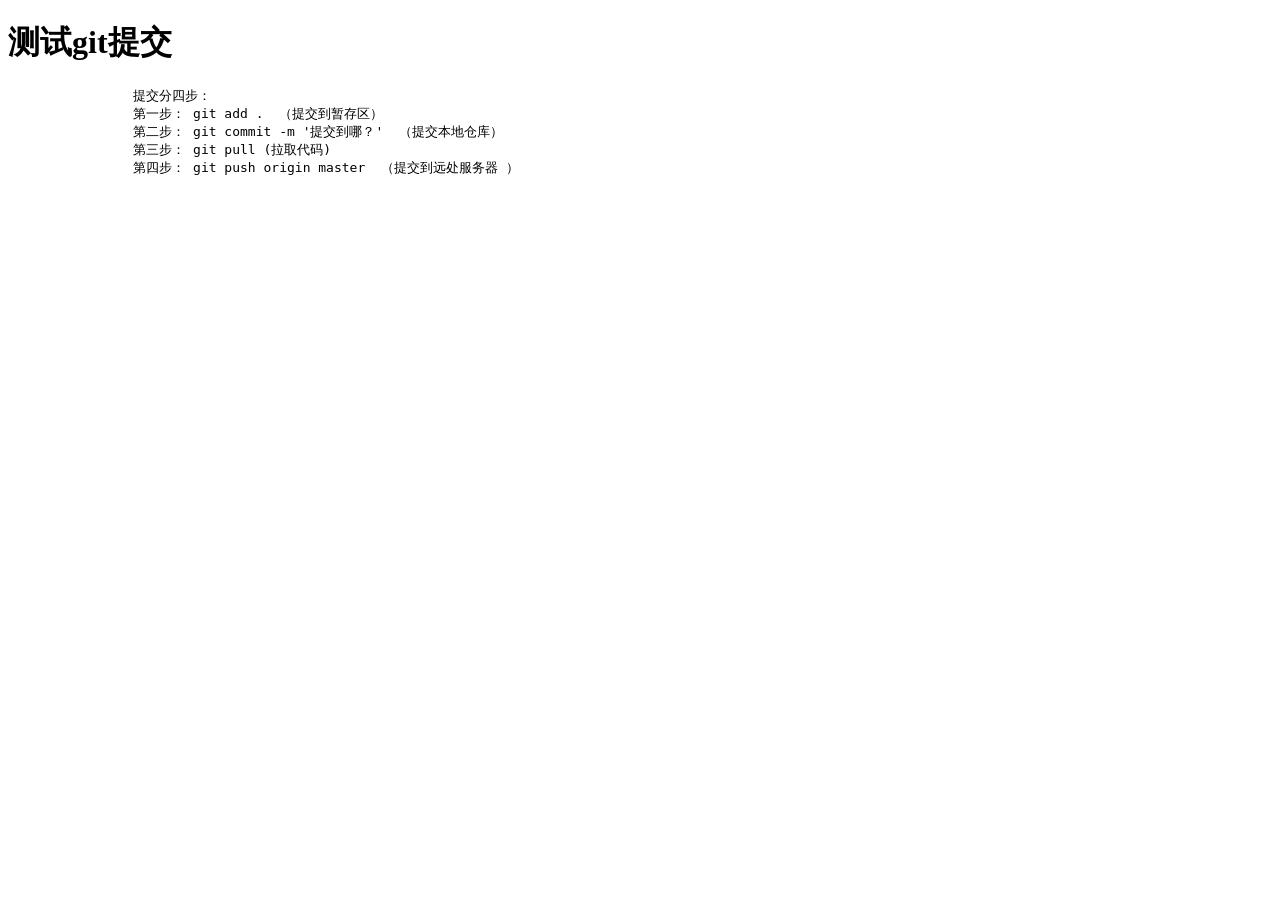
<file: index.html>
<!DOCTYPE html>
<html lang="en">
<head>
	<meta charset="UTF-8">
	<title>Document</title>
</head>
<body>
	<h1>测试git提交</h1>
	<pre>
		提交分四步：
		第一步： git add .  （提交到暂存区）
		第二步： git commit -m '提交到哪？'  （提交本地仓库）
		第三步： git pull (拉取代码)
		第四步： git push origin master  （提交到远处服务器 ）
	</pre>
</body>
</html>
</file>
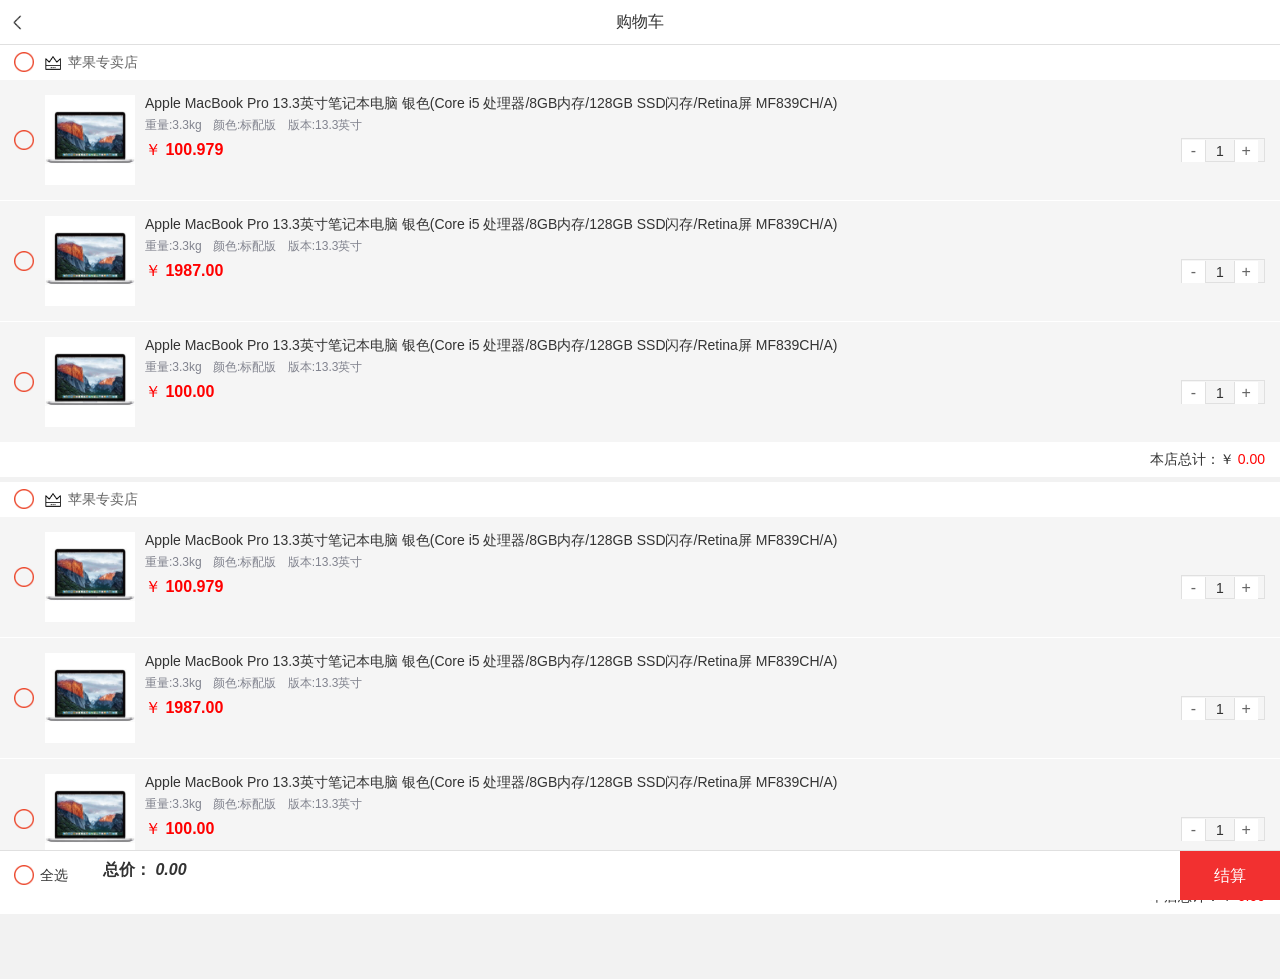
<file: 杨森购物车2/demo.html>
<!doctype html>
<html>

<head>
	<meta charset="utf-8">
	<meta name="format-detection" content="telephone=no" />
	<meta name="viewport" content="user-scalable=no, width=device-width, initial-scale=1.0, maximum-scale=1.0" />
	<title>购物车</title>
	<script type="text/javascript" src="js/jquery-2.1.4.min.js"></script>
	<script type="text/javascript" src="js/ShopCar1.js"></script>
	<link type="text/css" rel="stylesheet" href="css/base.css" />
	<link type="text/css" rel="stylesheet" href="css/module.css" />
</head>

<body>
	<!--头部开始-->
	<div class="header">
		<h1>购物车</h1>
		<a href="#" class="back">
			<span></span>
		</a>
		<a href="#" class=""></a>
	</div>
	<!--头部结束-->
	<div class="shopping">

		<div class="shop-group-item" data-id="1000">
			<div class="shop-name">
				<input type="checkbox" class="check goods-check shopCheck">
				<h4>
					<a href="#">苹果专卖店</a>
				</h4>
			</div>
			<ul>
				<li>
					<div class="shop-info" data-id="100">
						<input type="checkbox" class="check goods-check goodsCheck">
						<div class="shop-info-img">
							<a href="#">
								<img src="images/computer.jpg" />
							</a>
						</div>
						<div class="shop-info-text">
							<h4>Apple MacBook Pro 13.3英寸笔记本电脑 银色(Core i5 处理器/8GB内存/128GB SSD闪存/Retina屏 MF839CH/A)</h4>
							<div class="shop-brief">
								<span>重量:3.3kg</span>
								<span>颜色:标配版</span>
								<span>版本:13.3英寸</span>
							</div>
							<div class="shop-price">
								<div class="shop-pices">￥
									<b class="price">100.979</b>
								</div>
								<div class="shop-arithmetic">
									<a href="javascript:;" class="minus">-</a>
									<span class="num">1</span>
									<a href="javascript:;" class="plus">+</a>
								</div>
							</div>
						</div>
					</div>
				</li>
				<li>
					<div class="shop-info" data-id="101">
						<input type="checkbox" class="check goods-check goodsCheck">
						<div class="shop-info-img">
							<a href="#">
								<img src="images/computer.jpg" />
							</a>
						</div>
						<div class="shop-info-text">
							<h4>Apple MacBook Pro 13.3英寸笔记本电脑 银色(Core i5 处理器/8GB内存/128GB SSD闪存/Retina屏 MF839CH/A)</h4>
							<div class="shop-brief">
								<span>重量:3.3kg</span>
								<span>颜色:标配版</span>
								<span>版本:13.3英寸</span>
							</div>
							<div class="shop-price">
								<div class="shop-pices">￥
									<b class="price">1987.00</b>
								</div>
								<div class="shop-arithmetic">
									<a href="javascript:;" class="minus">-</a>
									<span class="num">1</span>
									<a href="javascript:;" class="plus">+</a>
								</div>
							</div>
						</div>
					</div>
				</li>
				<li>
					<div class="shop-info" data-id="102">
						<input type="checkbox" class="check goods-check goodsCheck">
						<div class="shop-info-img">
							<a href="#">
								<img src="images/computer.jpg" />
							</a>
						</div>
						<div class="shop-info-text">
							<h4>Apple MacBook Pro 13.3英寸笔记本电脑 银色(Core i5 处理器/8GB内存/128GB SSD闪存/Retina屏 MF839CH/A)</h4>
							<div class="shop-brief">
								<span>重量:3.3kg</span>
								<span>颜色:标配版</span>
								<span>版本:13.3英寸</span>
							</div>
							<div class="shop-price">
								<div class="shop-pices">￥
									<b class="price">100.00</b>
								</div>
								<div class="shop-arithmetic">
									<a href="javascript:;" class="minus">-</a>
									<span class="num">1</span>
									<a href="javascript:;" class="plus">+</a>
								</div>
							</div>
						</div>
					</div>
				</li>
			</ul>
			<div class="shopPrice">本店总计：￥
				<span class="shop-total-amount ShopTotal">0.00</span>
			</div>
		</div>
		<div class="shop-group-item" data-id="1001">
			<div class="shop-name">
				<input type="checkbox" class="check goods-check shopCheck">
				<h4>
					<a href="#">苹果专卖店</a>
				</h4>
			</div>
			<ul>
				<li>
					<div class="shop-info" data-id="200">
						<input type="checkbox" class="check goods-check goodsCheck">
						<div class="shop-info-img">
							<a href="#">
								<img src="images/computer.jpg" />
							</a>
						</div>
						<div class="shop-info-text">
							<h4>Apple MacBook Pro 13.3英寸笔记本电脑 银色(Core i5 处理器/8GB内存/128GB SSD闪存/Retina屏 MF839CH/A)</h4>
							<div class="shop-brief">
								<span>重量:3.3kg</span>
								<span>颜色:标配版</span>
								<span>版本:13.3英寸</span>
							</div>
							<div class="shop-price">
								<div class="shop-pices">￥
									<b class="price">100.979</b>
								</div>
								<div class="shop-arithmetic">
									<a href="javascript:;" class="minus">-</a>
									<span class="num">1</span>
									<a href="javascript:;" class="plus">+</a>
								</div>
							</div>
						</div>
					</div>
				</li>
				<li>
					<div class="shop-info" data-id="201">
						<input type="checkbox" class="check goods-check goodsCheck">
						<div class="shop-info-img">
							<a href="#">
								<img src="images/computer.jpg" />
							</a>
						</div>
						<div class="shop-info-text">
							<h4>Apple MacBook Pro 13.3英寸笔记本电脑 银色(Core i5 处理器/8GB内存/128GB SSD闪存/Retina屏 MF839CH/A)</h4>
							<div class="shop-brief">
								<span>重量:3.3kg</span>
								<span>颜色:标配版</span>
								<span>版本:13.3英寸</span>
							</div>
							<div class="shop-price">
								<div class="shop-pices">￥
									<b class="price">1987.00</b>
								</div>
								<div class="shop-arithmetic">
									<a href="javascript:;" class="minus">-</a>
									<span class="num">1</span>
									<a href="javascript:;" class="plus">+</a>
								</div>
							</div>
						</div>
					</div>
				</li>
				<li>
					<div class="shop-info" data-id="202">
						<input type="checkbox" class="check goods-check goodsCheck">
						<div class="shop-info-img">
							<a href="#">
								<img src="images/computer.jpg" />
							</a>
						</div>
						<div class="shop-info-text">
							<h4>Apple MacBook Pro 13.3英寸笔记本电脑 银色(Core i5 处理器/8GB内存/128GB SSD闪存/Retina屏 MF839CH/A)</h4>
							<div class="shop-brief">
								<span>重量:3.3kg</span>
								<span>颜色:标配版</span>
								<span>版本:13.3英寸</span>
							</div>
							<div class="shop-price">
								<div class="shop-pices">￥
									<b class="price">100.00</b>
								</div>
								<div class="shop-arithmetic">
									<a href="javascript:;" class="minus">-</a>
									<span class="num">1</span>
									<a href="javascript:;" class="plus">+</a>
								</div>
							</div>
						</div>
					</div>
				</li>
			</ul>
			<div class="shopPrice">本店总计：￥
				<span class="shop-total-amount ShopTotal">0.00</span>
			</div>
		</div>
	</div>

	<div class="payment-bar">
		<div class="all-checkbox">
			<input type="checkbox" class="check goods-check" id="AllCheck">全选</div>
		<div class="shop-total">
			<strong>总价：
				<i class="total" id="AllTotal">0.00</i>
			</strong>
		</div>
		<a href="#" class="settlement">结算</a>
	</div>
</body>

</html>
</file>
<file: 杨森购物车2/css/base.css>
@charset "utf-8";
html,body,div,p,form,label,ul,li,dl,dt,dd,ol,img,button,b,em,strong,small,h1,h2,h3,h4,h5,h6{margin:0;padding:0;border:0;list-style:none;font-style:normal;}
body{font-family:SimHei,'Helvetica Neue',Arial,'Droid Sans',sans-serif;font-size:14px;color:#333;background:#f2f2f2;}
a, a.link{color:#666;text-decoration:none;font-weight:500;}
a, a.link:hover{color:#666;}
h1,h2,h3,h4,h5,h6{font-weight: normal;}
/*头部开始*/
.header{position:relative;width:100%;height:44px;background:#fff;border-bottom:1px solid #e0e0e0;}
.header h1{font-size:16px;color:#333;height:44px;line-height:44px;display:block;text-align:center;}
.header a{position: absolute;top:0;display:block;height:44px;line-height:44px;}
.header a.back{left:0px;}
.header a.back span{display:inline-block;width:25px;height:25px;margin:10px 5px;background: url("../images/icon/icon-back.png") no-repeat;background-size:100%;}
.header .home{}
/*头部结束*/

input[type="checkbox"]{-webkit-appearance:none;outline: none;}
input.check{background:url(../images/icon/icon_radio3.png) no-repeat center left;background-size:20px 20px;position:absolute;top:50%;left:10px;margin-top:-18px;width:20px;height:35px;}
input.check:checked{background:url(../images/icon/icon_radio4.png) no-repeat center left;background-size:20px 20px;}
input.goodsCheck:checked{background:url(../images/icon/icon_radio4.png) no-repeat center left;background-size:20px 20px;}
input.check:checked{background:url(../images/icon/icon_radio4.png) no-repeat center left;background-size:20px 20px;}
.checked{background:url(../images/icon/icon_radio4.png) no-repeat left center;background-size:20px 20px;position:absolute;top:50%;left:15px;margin-top:-18px;width:20px;height:35px;}

/*尾部开始*/
.footer .copyright{height:44px;line-height:44px;text-align:center;color:#848689;font-size:12px;}
/*尾部结束*/
</file>
<file: 杨森购物车2/css/module.css>
@charset "utf-8";
/* CSS Document */
/*购物车*/
.shopping{clear:both;overflow:hidden;height:auto;padding-bottom: 60px;}
.shop-group-item{margin-bottom:5px;}
.shop-group-item ul li{border-bottom:1px solid #fff;}
.shop-group-item ul li:last-child{border-bottom:none;}

.shop-name{background:#fff;height:35px;line-height:35px;padding:0 15px;position:relative;}
.shop-name h4{float:left;font-size:14px;background:url(../images/icon/icon-kin.png) no-repeat left center;background-size:20px 20px;padding-left:25px;margin-left: 28px;}
.shop-name .coupons{float:right;}
.shop-name .coupons span{display:inline-block;padding:0 5px;}
.shop-name .coupons em{color:#e0e0e0;}

.shop-info{background:#f5f5f5;height:120px;padding:0 15px;position:relative;}
.shop-info .checkbox{background:url(../images/icon/icon_radio3.png) no-repeat left center;background-size:20px 20px;position:absolute;top:50%;left:15px;margin-top:-60px;width:20px;height:120px;}
.shop-info .checkbox1{background:url(../images/icon/icon_radio4.png) no-repeat left center;background-size:20px 20px;position:absolute;top:50%;left:15px;margin-top:-60px;width:20px;height:120px;}
.shop-info .shop-info-img{position:absolute;top:15px;left:45px;width:90px;height:90px;}
.shop-info .shop-info-img img{width:100%;height:100%;}
.shop-info .shop-info-text{margin-left:130px;padding:15px 0;}
.shop-info .shop-info-text h4{font-size:14px;display:-webkit-box;-webkit-box-orient:vertical;-webkit-line-clamp:2;overflow: hidden;}
.shop-info .shop-info-text .shop-brief{height:25px;line-height:25px;font-size:12px;color:#81838e;white-space:nowrap;}
.shop-info .shop-info-text .shop-brief span{display:inline-block;margin-right:8px;}
.shop-info .shop-info-text .shop-price{height:24px;line-height:24px;position:relative;}
.shop-info .shop-info-text .shop-price .shop-pices {color:red;font-size:16px;}
.shop-info .shop-info-text .shop-arithmetic{position:absolute;right:0px;top:0;width:84px;box-sizing:border-box;white-space:nowrap;height:100%;border:1px solid #e0e0e0;}
.shop-info .shop-info-text .shop-arithmetic a{display:inline-block;width:23px;height:22px;line-height:22px;text-align:center;background:#fff;font-size:16px;}
.shop-info .shop-info-text .shop-arithmetic .minus{border-right:1px solid #e0e0e0;}
.shop-info .shop-info-text .shop-arithmetic .failed{color:#d1d1d1;}
.shop-info .shop-info-text .shop-arithmetic .plus{border-left:1px solid #e0e0e0;}
.shop-info .shop-info-text .shop-arithmetic .num{width:32px;text-align:center;border:none;display: inline-block;height:100%;box-sizing:border-box;vertical-align:top;margin:0 -6px;}
.shopPrice{background:#fff;height:35px;line-height:35px;padding:0 15px;text-align:right;}
.shopPrice span{color:#f00;}




.payment-bar{clear:both;overflow:hidden;width:100%;height:49px;position:fixed;bottom:0;border-top:1px solid #e0e0e0;background:#fff;}
.payment-bar .all-checkbox{float:left;line-height:49px;padding-left:40px;}
.payment-bar .shop-total{float:left;-webkit-box-flex:1.0;box-flex:1.0;margin:9px 20px 9px 35px;}
.payment-bar .shop-total strong{display:block;font-size:16px;}
.payment-bar .shop-total span{display:block;font-size:12px;}
.payment-bar .settlement{display:inline-block;float:right;width:100px;height:49px;line-height:49px;text-align:center;color:#fff;font-size:16px;background:#f23030;}
</file>
